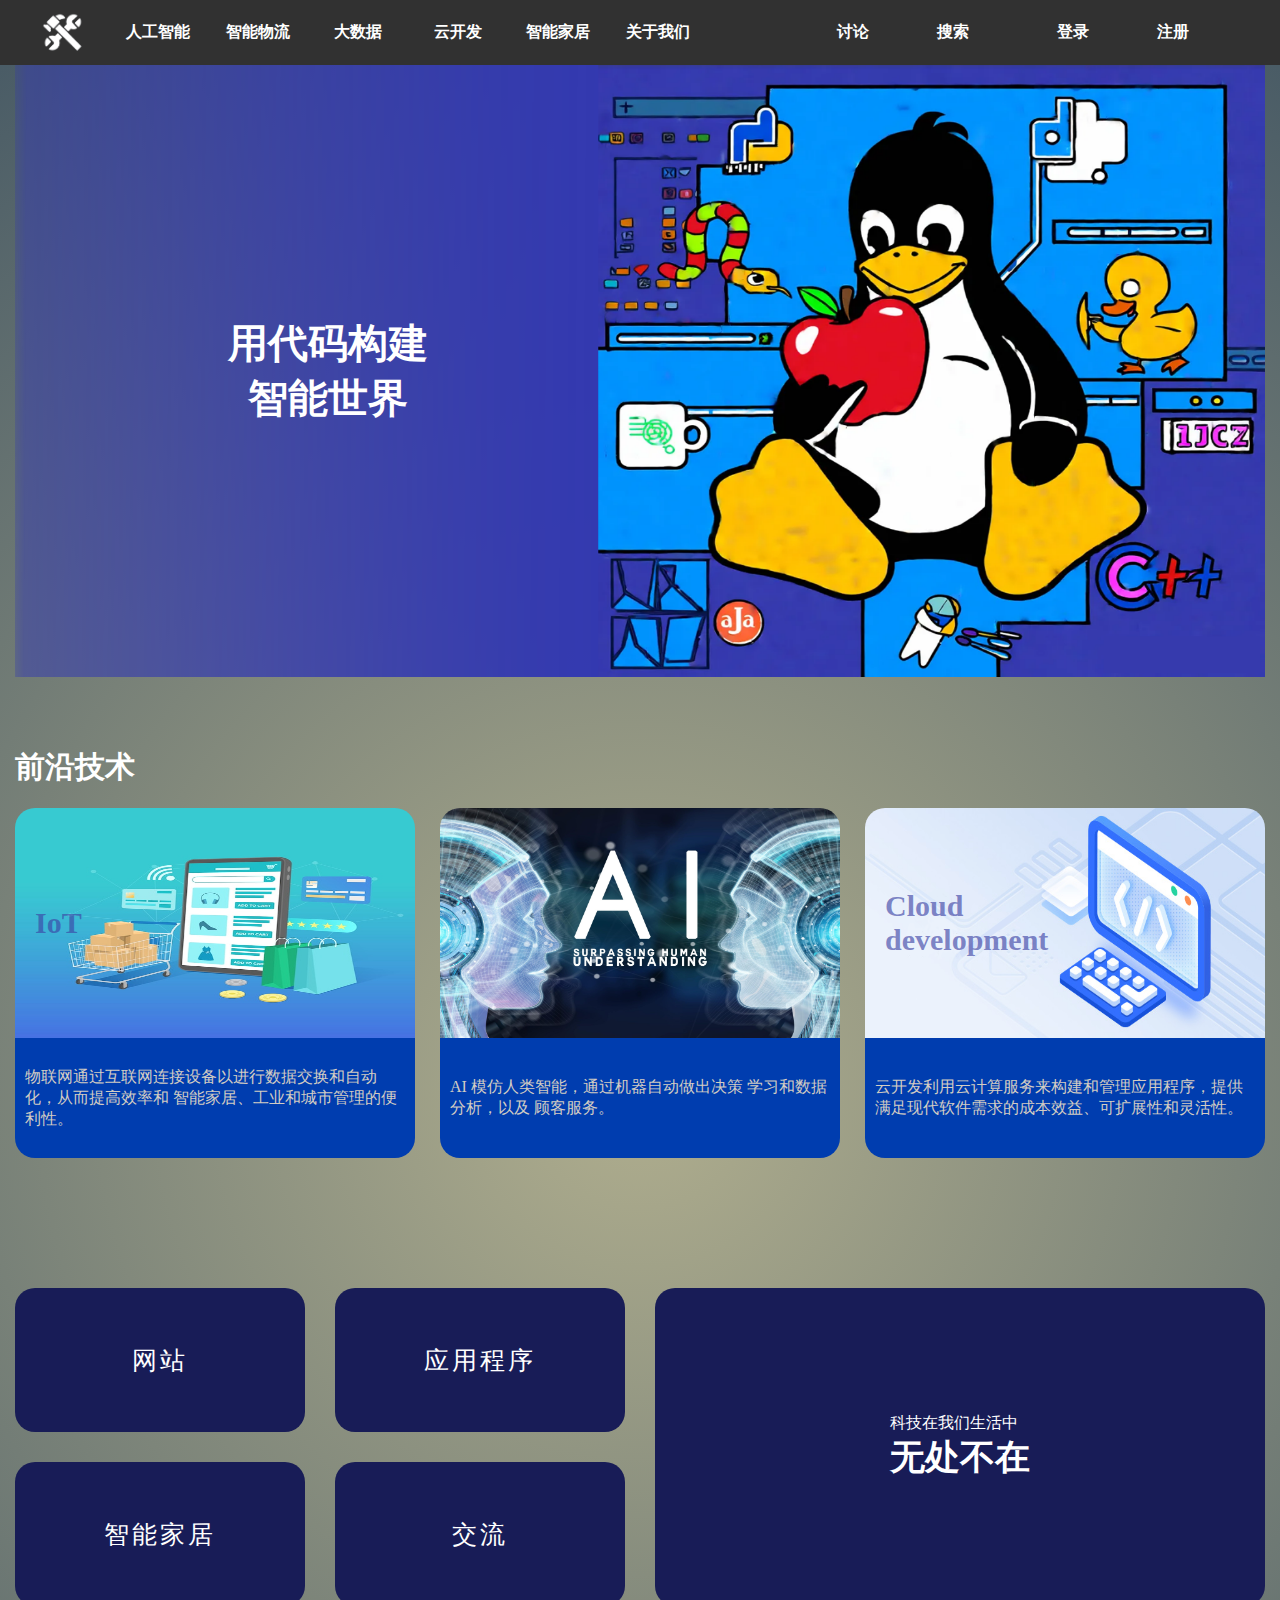
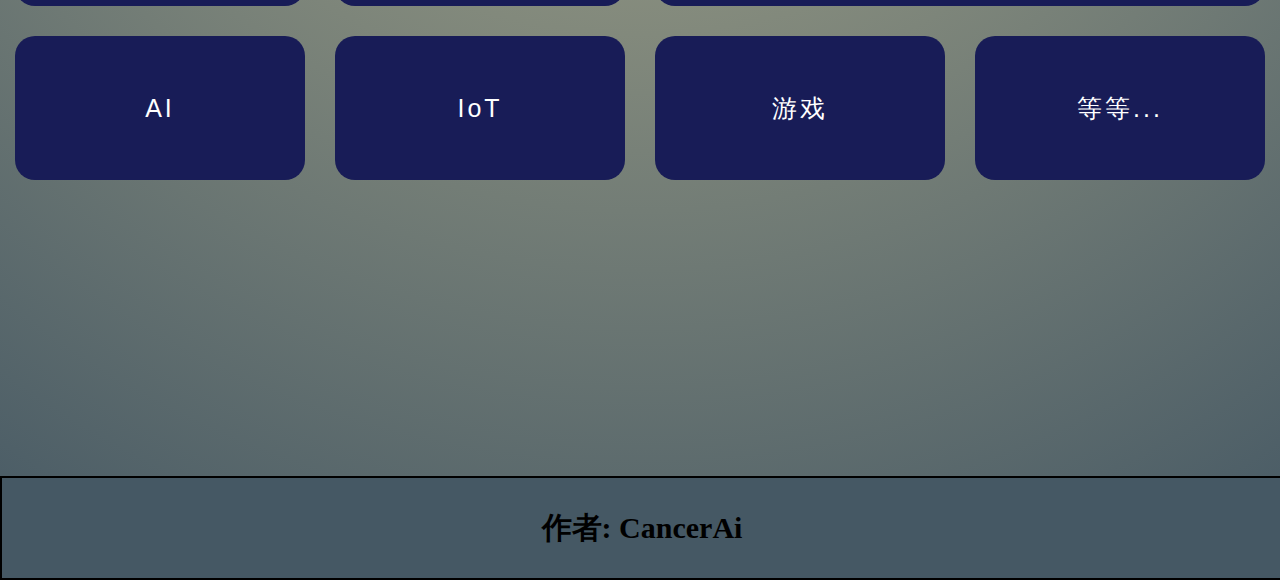
<file: index.html>
<!DOCTYPE html>
<html lang="en">

<head>
    <meta charset="UTF-8">
    <meta name="viewport" content="width=device-width, initial-scale=1.0">
    <link rel="icon" href="favicon.ico">
    <title></title>
    <link rel="stylesheet" href="./style/index.css">
    <link rel="stylesheet" href="./style/navigate.css">

    <script src="./script/index.js"></script>
</head>

<body>
    <div class="top_con">
        <!-- contains website logo and some options -->
        <div class="left_con">
            <img src="./img/logo_no_background.png" alt="img" onclick="window.open('./index.html', '_self')">
            <div>人工智能</div>
            <div>智能物流</div>
            <div>大数据</div>
            <div>云开发</div>
            <div>智能家居</div>
            <div>关于我们</div>
        </div>

        <!-- some tools like search, login, regist... -->
        <div class="right_con">
            <div>
                <div>讨论</div>
                <div>搜索</div>
            </div>
            <div>
                <div title="login" onclick="window.open('./login.html', '_self')">登录</div>
                <div title="register" onclick="window.open('./register.html', '_self')">注册</div>
            </div>
        </div>
    </div>

    <div class="banner_con_outer">
        <div class="banner_con_inner">
            <!-- part of banner text -->
            <div class="banner_text_con" id="banner_text_animate">
                <div>用代码构建</div>
                <div>智能世界</div>
            </div>
            <div></div>
            <img src="./img/banner.png" alt="">
        </div>
    </div>

    <div class="cutting_edge_technology_con">
        <div class="title">前沿技术</div>
        <div class="items_con">
            <div class="item">
                <div class="image_con">
                    <div>IoT</div>
                    <img src="./img/IoT.jpg" alt="">
                </div>
                <div class="text">
                    物联网通过互联网连接设备以进行数据交换和自动化，从而提高效率和
                    智能家居、工业和城市管理的便利性。
                </div>
            </div>
            <div class="item">
                <div class="image_con">
                    <div></div>
                    <img src="./img/AI.jpg" alt="">
                </div>
                <div class="text">
                    AI 模仿人类智能，通过机器自动做出决策
                    学习和数据分析，以及
                    顾客服务。
                </div>
            </div>
            <div class="item">
                <div class="image_con">
                    <div>Cloud<br>development</div>
                    <img src="./img/CD.png" alt="">
                </div>
                <div class="text">
                    云开发利用云计算服务来构建和管理应用程序，提供
                    满足现代软件需求的成本效益、可扩展性和灵活性。
                </div>
            </div>
        </div>
    </div>

    <div class="development_intro_con">
        <div class="title"></div>
        <div class="grid">
            <div class="item small web" id="web">网站</div>
            <div class="item small app" id="app">应用程序</div>
            <div class="item small smart" id="smart">智能家居</div>
            <div class="item small chat" id="chat">交流</div>
            <div class="item small ai" id="ai">AI</div>
            <div class="item small iot" id="iot">IoT</div>
            <div class="item big">
                <div>科技在我们生活中<br><span>无处不在</span></div>
            </div>
            <div class="item small games" id="games">游戏</div>
            <div class="item small">等等...</div>
        </div>
    </div>

    <div class="footer">
        作者: CancerAi
    </div>
</body>

</html>
</file>
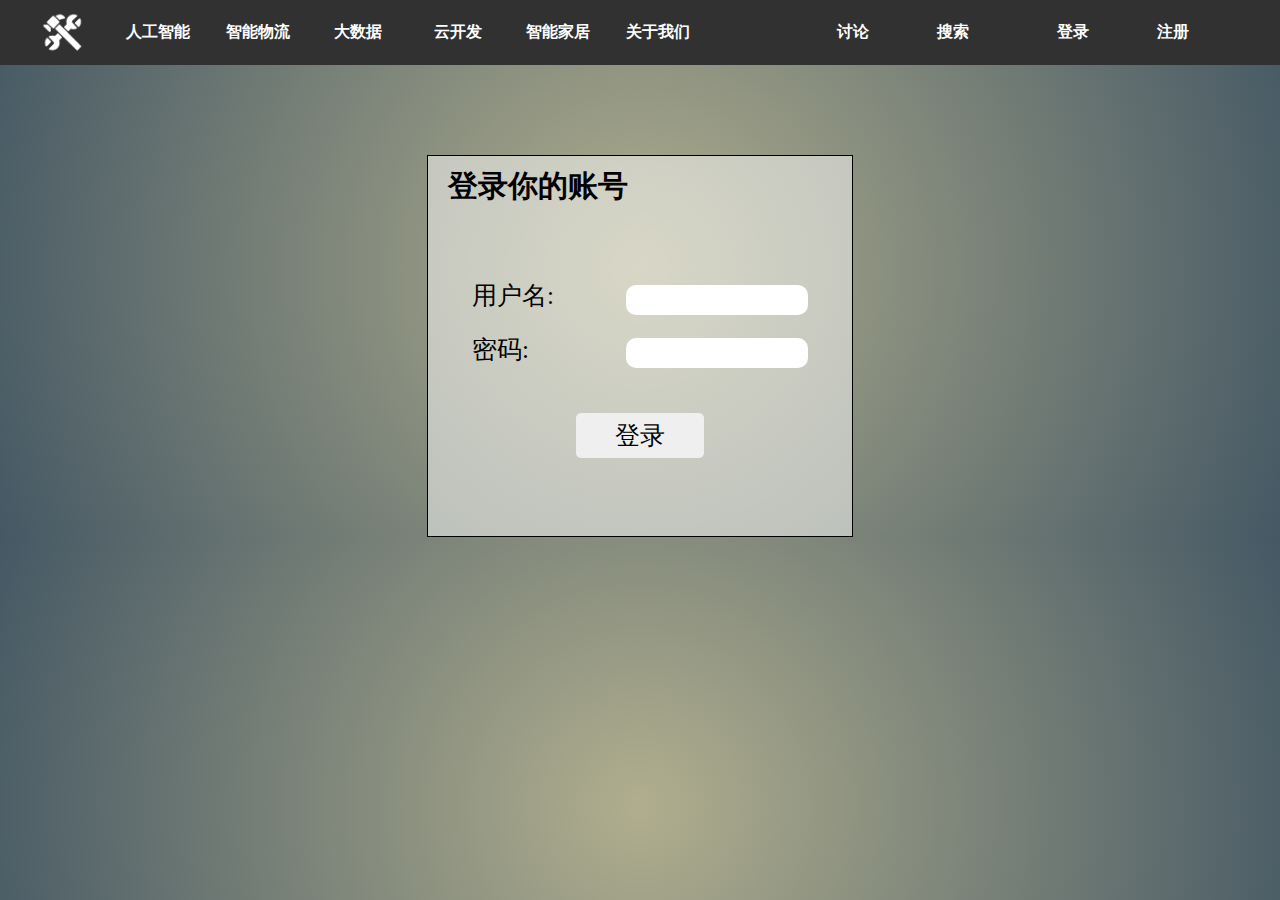
<file: login.html>
<!DOCTYPE html>
<html lang="en">

<head>
    <meta charset="UTF-8">
    <meta name="viewport" content="width=device-width, initial-scale=1.0">
    <title>Document</title>
    <link rel="icon" href="./favicon.ico">
    <link rel="stylesheet" href="./style/login.css">
    <link rel="stylesheet" href="./style/navigate.css">
    <script src="./script/login.js"></script>
</head>

<body>
    <div class="top_con">
        <!-- contains website logo and some options -->
        <div class="left_con">
            <img src="./img/logo_no_background.png" alt="img" onclick="window.open('./index.html', '_self')">
            <div>人工智能</div>
            <div>智能物流</div>
            <div>大数据</div>
            <div>云开发</div>
            <div>智能家居</div>
            <div>关于我们</div>
        </div>

        <!-- some tools like search, login, regist... -->
        <div class="right_con">
            <div>
                <div>讨论</div>
                <div>搜索</div>
            </div>
            <div>
                <div title="login" onclick="window.open('./login.html', '_self')">登录</div>
                <div title="register" onclick="window.open('./register.html', '_self')">注册</div>
            </div>
        </div>
    </div>

    <div class="login_con">
        <div class="form_con">
            <div class="title">登录你的账号</div>
            <div class="main" id="main">
                <label for="username">用户名:</label>
                <input type="text" name="" id="username">
                <br>
                <br>
                <label for="passwd">密码:</label>
                <input type="password" id="passwd">

                <button onclick="login()">登录</button>
            </div>
        </div>
    </div>
</body>

</html>
</file>
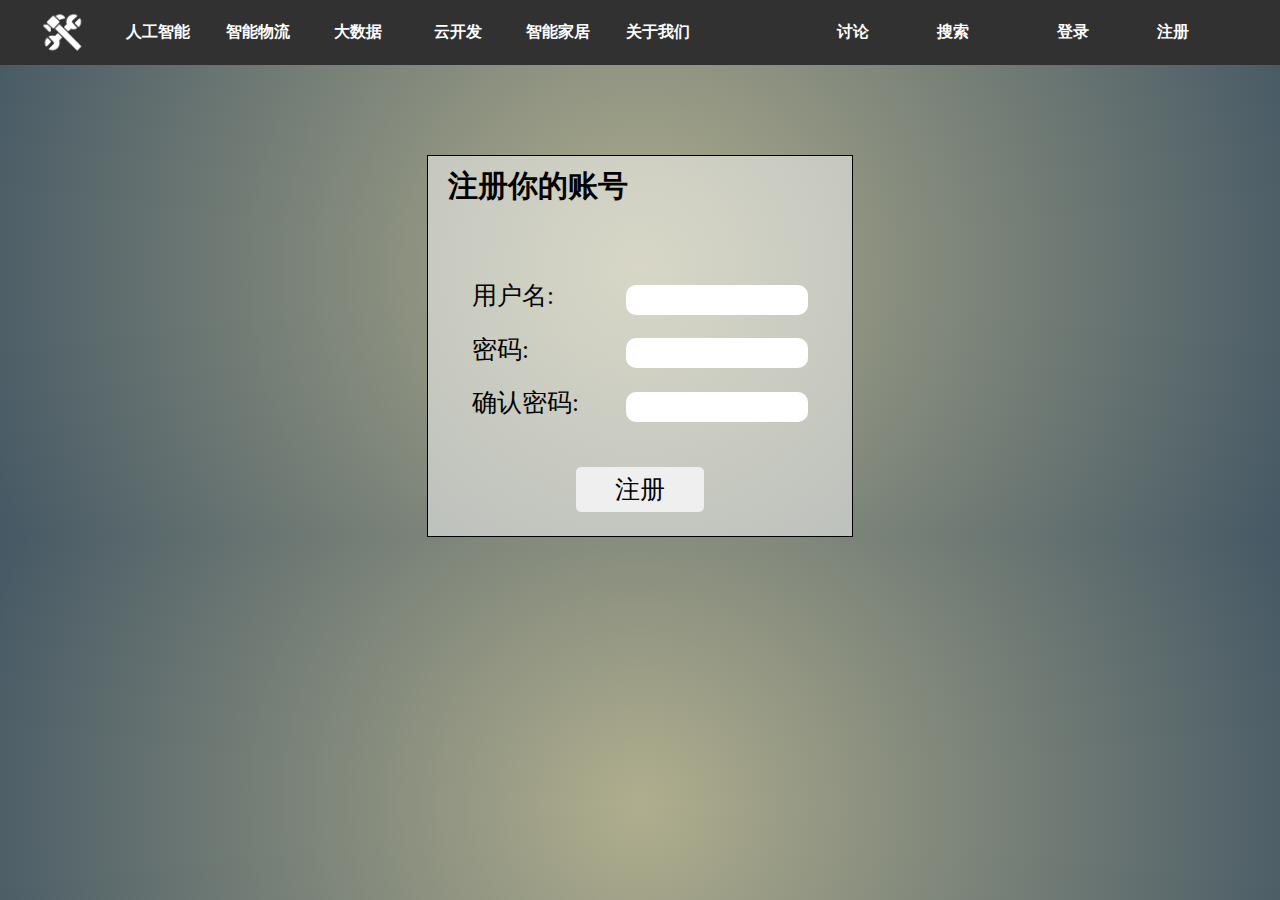
<file: register.html>
<!DOCTYPE html>
<html lang="en">

<head>
    <meta charset="UTF-8">
    <meta name="viewport" content="width=device-width, initial-scale=1.0">
    <title>Document</title>
    <link rel="icon" href="./favicon.ico">
    <link rel="stylesheet" href="./style/login.css">
    <link rel="stylesheet" href="./style/navigate.css">
    <script src="./script/login.js"></script>
</head>

<body>
    <div class="top_con">
        <!-- contains website logo and some options -->
        <div class="left_con">
            <img src="./img/logo_no_background.png" alt="img" onclick="window.open('./index.html', '_self')">
            <div>人工智能</div>
            <div>智能物流</div>
            <div>大数据</div>
            <div>云开发</div>
            <div>智能家居</div>
            <div>关于我们</div>
        </div>

        <!-- some tools like search, login, regist... -->
        <div class="right_con">
            <div>
                <div>讨论</div>
                <div>搜索</div>
            </div>
            <div>
                <div title="login" onclick="window.open('./login.html', '_self')">登录</div>
                <div title="register" onclick="window.open('./register.html', '_self')">注册</div>
            </div>
        </div>
    </div>

    <div class="login_con">
        <div class="form_con">
            <div class="title">注册你的账号</div>
            <div class="main" id="main">
                <label for="username">用户名:</label>
                <input type="text" name="" id="username">
                <br>
                <br>
                <label for="passwd">密码:</label>
                <input type="password" id="passwd">
                <br>
                <br>
                <label for="passwd">确认密码:</label>
                <input type="password" id="deter_passwd">

                <button onclick="reg()">注册</button>
            </div>
        </div>
    </div>
</body>

</html>
</file>
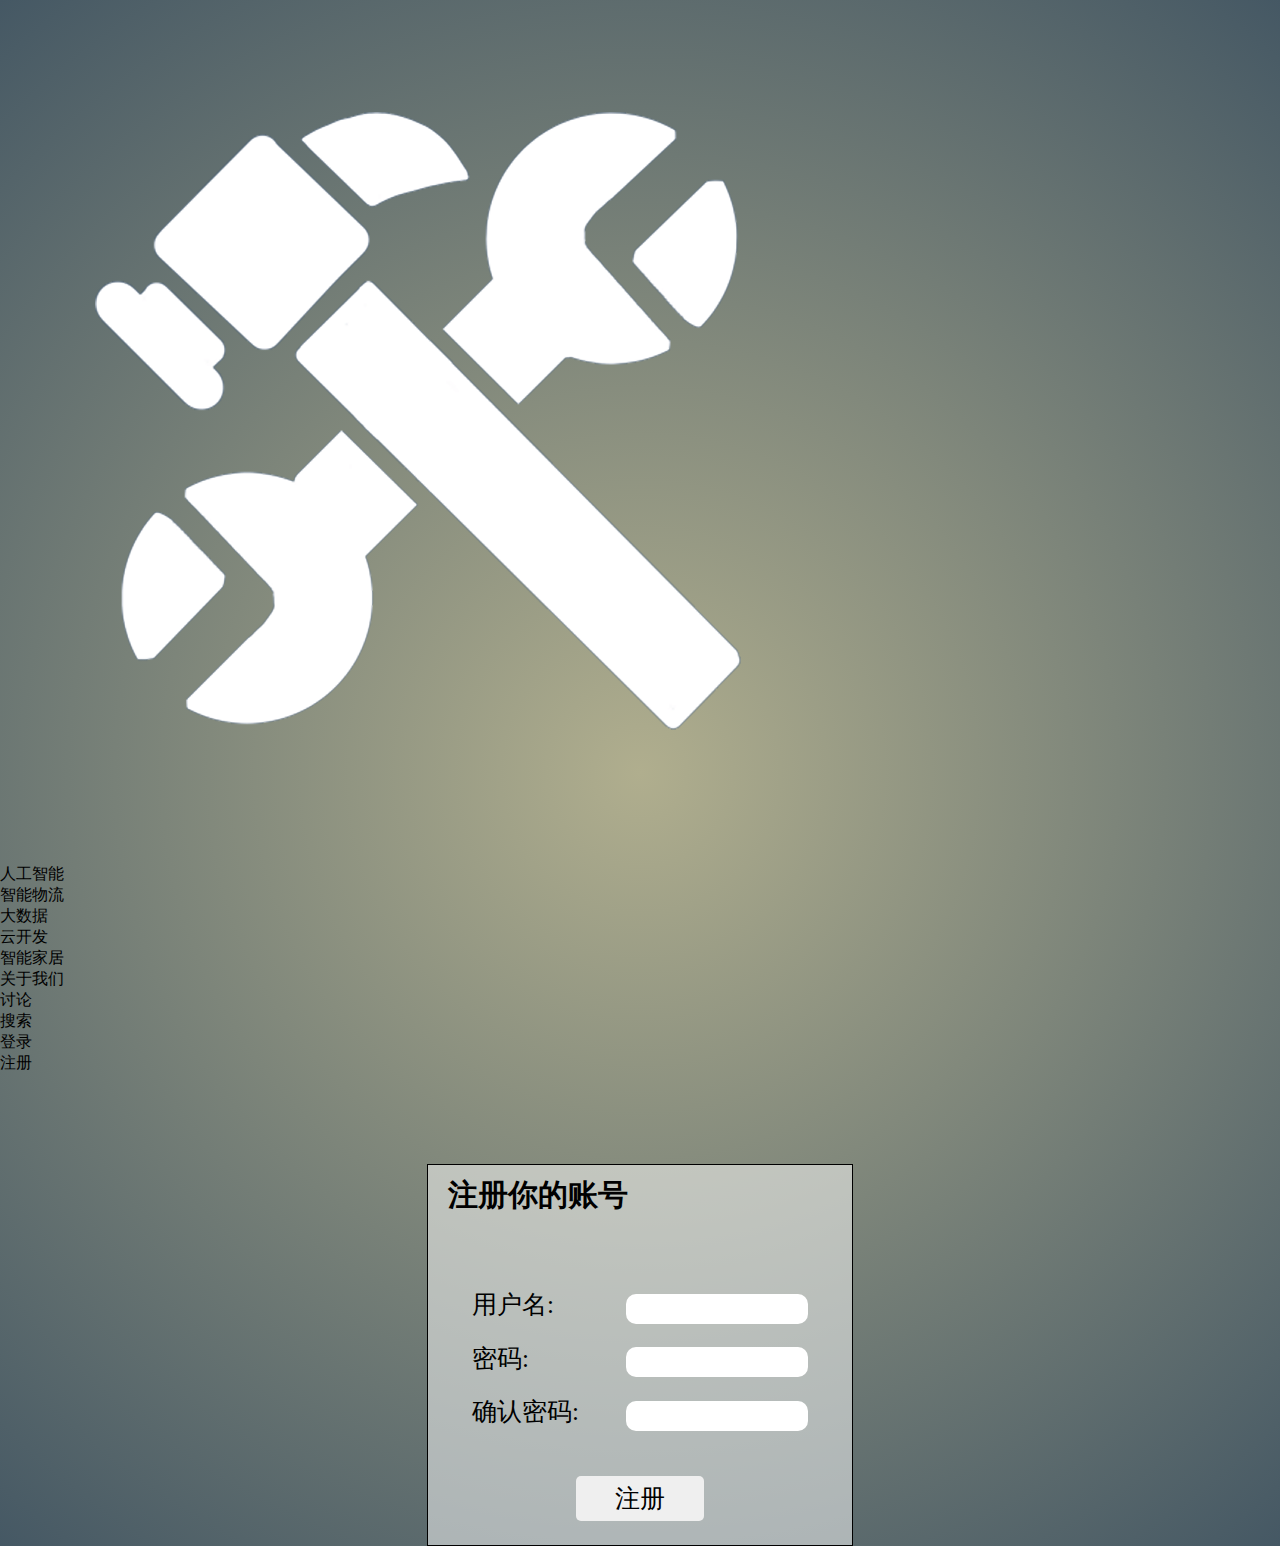
<file: registor.html>
<!DOCTYPE html>
<html lang="en">

<head>
    <meta charset="UTF-8">
    <meta name="viewport" content="width=device-width, initial-scale=1.0">
    <title>Document</title>
    <link rel="icon" href="./favicon.ico">
    <link rel="stylesheet" href="./style/login.css">
    <script src="./script/login.js"></script>
</head>

<body>
    <div class="top_con">
        <div class="left_con">
            <img src="./img/logo_no_background.png" alt="img" onclick="window.open('./index.html', '_self')">
            <div>人工智能</div>
            <div>智能物流</div>
            <div>大数据</div>
            <div>云开发</div>
            <div>智能家居</div>
            <div>关于我们</div>
        </div>

        <div class="right_con">
            <div>
                <div>讨论</div>
                <div>搜索</div>
            </div>
            <div>
                <div title="login" onclick="window.open('./login.html', '_self')">登录</div>
                <div title="registor" onclick="window.open('./registor.html', '_self')">注册</div>
            </div>
        </div>
    </div>

    <div class="login_con">
        <div class="form_con">
            <div class="title">注册你的账号</div>
            <div class="main" id="main">
                <label for="username">用户名:</label>
                <input type="text" name="" id="username">
                <br>
                <br>
                <label for="passwd">密码:</label>
                <input type="password" id="passwd">
                <br>
                <br>
                <label for="passwd">确认密码:</label>
                <input type="password" id="deter_passwd">

                <button onclick="reg()">注册</button>
            </div>
        </div>
    </div>
</body>

</html>
</file>
<file: style/index.css>
:root {
    --banner-con-width: 1250;
    --banner-con-height: 612;
    --introduct-item-width: 400;
    --introduct-item-height: 230;
    --introduct-text-height: 100;
}

* {
    margin: 0px;
    padding: 0px;
}

body {
    background: radial-gradient(circle, rgb(176, 174, 142), rgb(69, 88, 100));
    padding-bottom: 400px;
    position: sticky;
}

/* banner content style */
.banner_con_outer {
    width: 100%;
    display: flex;
    justify-content: center;
}

.banner_con_inner {
    width: calc(var(--banner-con-width) * 1px);
    height: calc(var(--banner-con-height) * 1px);
    position: absolute;
    margin-left: auto;
    display: flex;
    overflow: hidden;
}

.banner_con_inner img {
    width: 100%;
    height: 100%;
    position: absolute;
    z-index: -1;
}

.banner_con_inner div {
    flex: 1;
}

.banner_text_con {
    display: flex;
    flex-direction: column;
    justify-content: center;
    align-items: center;
    font-size: 40px;
    color: rgba(255, 255, 255, 0.5);
    font-weight: bold;
    font-family: 'Segoe UI', Tahoma, Geneva, Verdana, sans-serif;
    margin-left: -50%;
    transition: 0.8s;
}

.banner_text_con div:nth-child(1) {
    display: flex;
    align-items: end;
}

/* cutting-edge technology style */
.cutting_edge_technology_con {
    margin-top: calc(var(--banner-con-height) * 1px + 70px);
    width: calc(var(--banner-con-width) * 1px);
    margin-left: auto;
    margin-right: auto;
}

.cutting_edge_technology_con .title {
    font-size: 30px;
    font-weight: bold;
    font-family: 'Segoe UI', Tahoma, Geneva, Verdana, sans-serif;
    color: rgba(255, 255, 255);
}

.cutting_edge_technology_con .items_con {
    display: flex;
    justify-content: space-between;
    margin-top: 20px;
}

.cutting_edge_technology_con .items_con .item {
    width: calc(var(--introduct-item-width) * 1px);
    height: calc(var(--introduct-item-height) * 1px);
    transition: all 0.2s;
}

.cutting_edge_technology_con .items_con .item:hover {
    transform: scale(1.1);
}

.cutting_edge_technology_con .items_con .item .image_con {
    width: 100%;
    height: 100%;
}

.cutting_edge_technology_con .items_con .item .image_con div {
    position: absolute;
    width: calc(var(--introduct-item-width) * 1px);
    height: calc(var(--introduct-item-height) * 1px);
    display: flex;
    align-items: center;
    font-size: 30px;
    font-weight: bold;
    color: #3b42a4a3;
    padding-left: 20px;
}

.cutting_edge_technology_con .items_con .item .image_con img {
    width: 100%;
    height: 100%;
    border-top-left-radius: 20px;
    border-top-right-radius: 20px;
}

.cutting_edge_technology_con .items_con .item .text {
    height: calc(var(--introduct-text-height) * 1px);
    background-color: #003daf;
    border-bottom-left-radius: 20px;
    border-bottom-right-radius: 20px;
    display: flex;
    justify-content: center;
    align-items: center;
    color: #d2ccc3;
    padding: 10px 10px 10px 10px;
}

/* display development and technology content style */
.development_intro_con {
    margin-top: calc(var(--introduct-text-height) * 1px + 150px);
}

.development_intro_con .title {
    width: calc(var(--banner-con-width) * 1px);
    margin: 0 auto;
    font-size: 30px;
    font-weight: bold;
    color: rgba(255, 255, 255);
}

.development_intro_con .grid {
    width: calc(var(--banner-con-width) * 1px);
    height: fit-content;
    margin-left: auto;
    margin-right: auto;
    display: grid;
    grid-template-columns: repeat(4, 1fr);
    grid-template-rows: repeat(3, 16vh);
    gap: 30px;
}

.development_intro_con .grid .big {
    grid-row: 1 / 3;
    grid-column: 3 / 5;
    font-size: 30;
    color: #fff;
    display: flex;
    justify-content: center;
    align-items: center;
    font-family: 'Segoe UI', Tahoma, Geneva, Verdana, sans-serif;
}

.development_intro_con .grid .big span {
    font-size: 35px;
    font-weight: bold;
}

.development_intro_con .grid .item {
    background-color: #181c57;
    border-radius: 20px;
}

.development_intro_con .grid .item:hover {
    background-color: rgb(0, 71, 253);
}

.development_intro_con .grid .item:nth-child(7),
.development_intro_con .grid .item:nth-child(9) {
    background-color: #181c57;
}

.development_intro_con .grid .small {
    color: #fff;
    display: flex;
    justify-content: center;
    align-items: center;
    font-size: 25px;
    font-family: 'Segoe UI', Tahoma, Geneva, Verdana, sans-serif;
    letter-spacing: 3px;
}

/* footer style */
        
.footer {
    position: absolute;
    bottom: 0;
    width: 100%;
    height: 100px;
    background: linear-gradient(rgb(69, 88, 100), rgb(69, 88, 100));
    border: 2px solid black;
    display: flex;
    justify-content: center;
    align-items: center;
    font-size: 30px;
    font-weight: bold;
}
</file>
<file: style/navigate.css>
.top_con {
    width: 100%;
    height: 65px;
    background-color: #313131;
    display: flex;
    justify-content: space-around;
}

.top_con .left_con {
    display: flex;
    justify-content: space-between;
    align-items: center;
}

.top_con .left_con img {
    width: 50px;
    height: 50px;
    margin-right: 20px;
}

.top_con .left_con div {
    width: 100px;
    height: 100%;
    display: flex;
    justify-content: center;
    align-items: center;
    font-weight: bold;
    color: #fff;
}

.top_con .left_con div:hover {
    background-color: #003daf;
    color: #000;
    cursor: pointer;
}

.top_con .right_con {
    display: flex;
    justify-content: space-between;
}

.top_con .right_con div {
    height: 100%;
    display: flex;
    align-items: center;
}

.top_con .right_con div:nth-child(1) {
    margin-left: 10px;
}

.top_con .right_con div:nth-child(2) {
    margin-right: 10px;
}

.top_con .right_con div div {
    width: 100px;
    color: #fff;
    font-weight: bold;
    display: flex;
    justify-content: center;
    align-items: center;
}

.top_con .right_con div div:hover {
    background-color: #003daf;
    color: #000;
    cursor: pointer;
}
</file>
<file: style/login.css>
* {
    margin: 0px;
    padding: 0px;
}

body {
    background: radial-gradient(circle, rgb(176, 174, 142), rgb(69, 88, 100));
    position: sticky;
}

/* login content style */
.login_con {
    width: 100%;
    display: flex;
    justify-content: center;
    margin-top: 10vh;
}

.login_con .form_con {
    width: 30%;
    height: 40vh;
    padding: 10px 20px 10px 20px;
    border: 1px solid #000;
    background: rgba(255, 255, 255, 0.5);
    display: flex;
    flex-direction: column;
}

.login_con .form_con .title {
    font-size: 30px;
    font-weight: bold;
}

.login_con .form_con .main {
    width: fit-content;
    margin: 8vh auto 0px auto;
}

.login_con .form_con .main label {
    display: inline-block;
    width: 150px;
    font-size: 25px;
}

.login_con .form_con .main input {
    height: 30px;
    padding-left: 5px;
    border: none;
    border-radius: 10px;
}

.login_con .form_con .main button {
    display: block;
    margin: 5vh auto 0px auto;
    width: 10vw;
    height: 5vh;
    font-size: 25px;
    border: none;
    border-radius: 5px;
}
</file>
